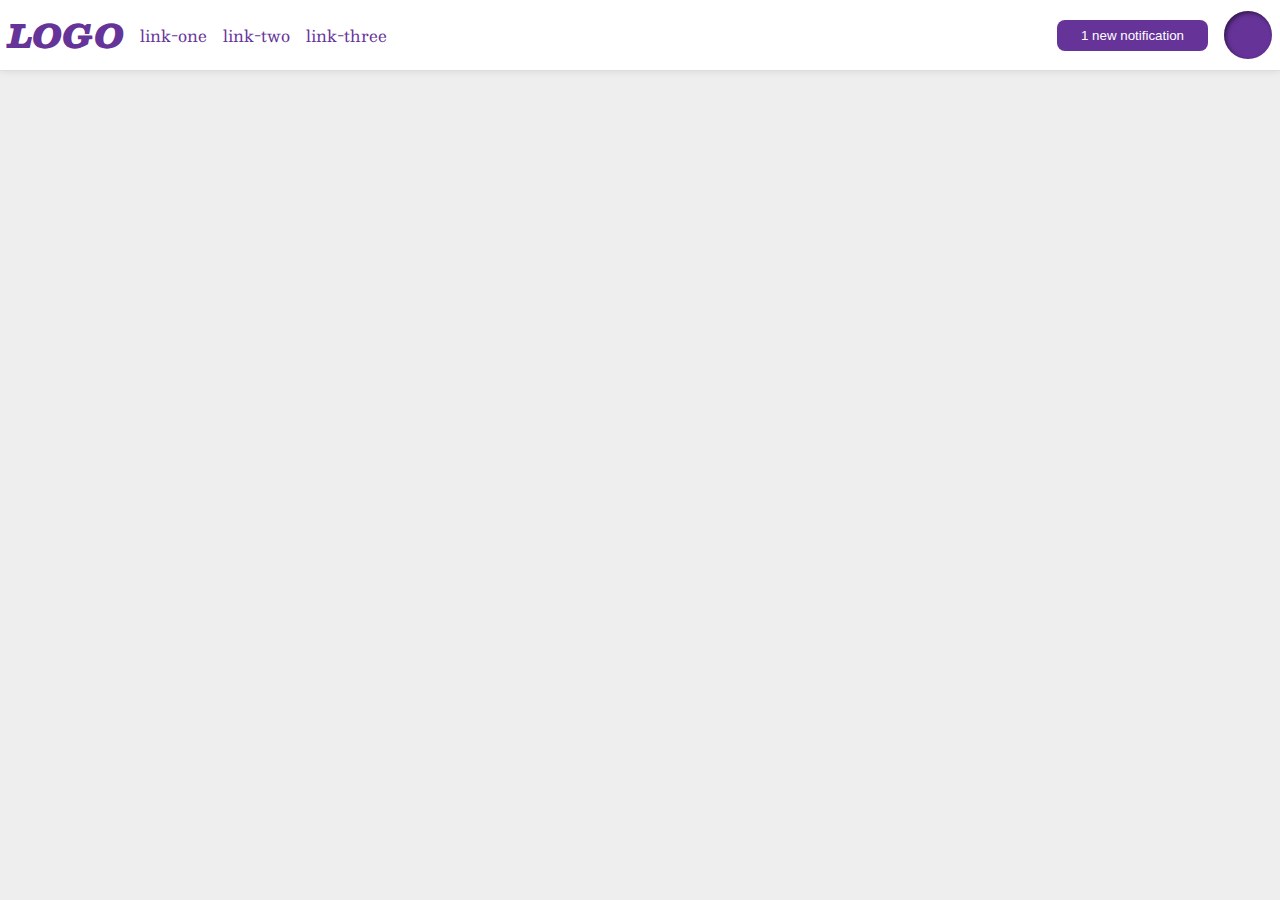
<file: flex/03-flex-header-2/index.html>
<!DOCTYPE html>
<html lang="en">
  <head>
    <meta charset="UTF-8">
    <meta http-equiv="X-UA-Compatible" content="IE=edge">
    <meta name="viewport" content="width=device-width, initial-scale=1.0">
    <title>Flex Header 2</title>
    <link rel="stylesheet" href="style.css">
  </head>
  <body>
    <div class="header">
      <div class="left">
        <div class="logo">
          LOGO
        </div>
        <ul class="links">
          <li><a href="google.com">link-one</a></li>
          <li><a href="google.com">link-two</a></li>
          <li><a href="google.com">link-three</a></li>
        </ul>
      </div>
      <div class="right">
        <button class="notifications">
          1 new notification
        </button>
        <div class="profile-image"></div>
      </div>
    </div>
  </body>
</html>
</file>
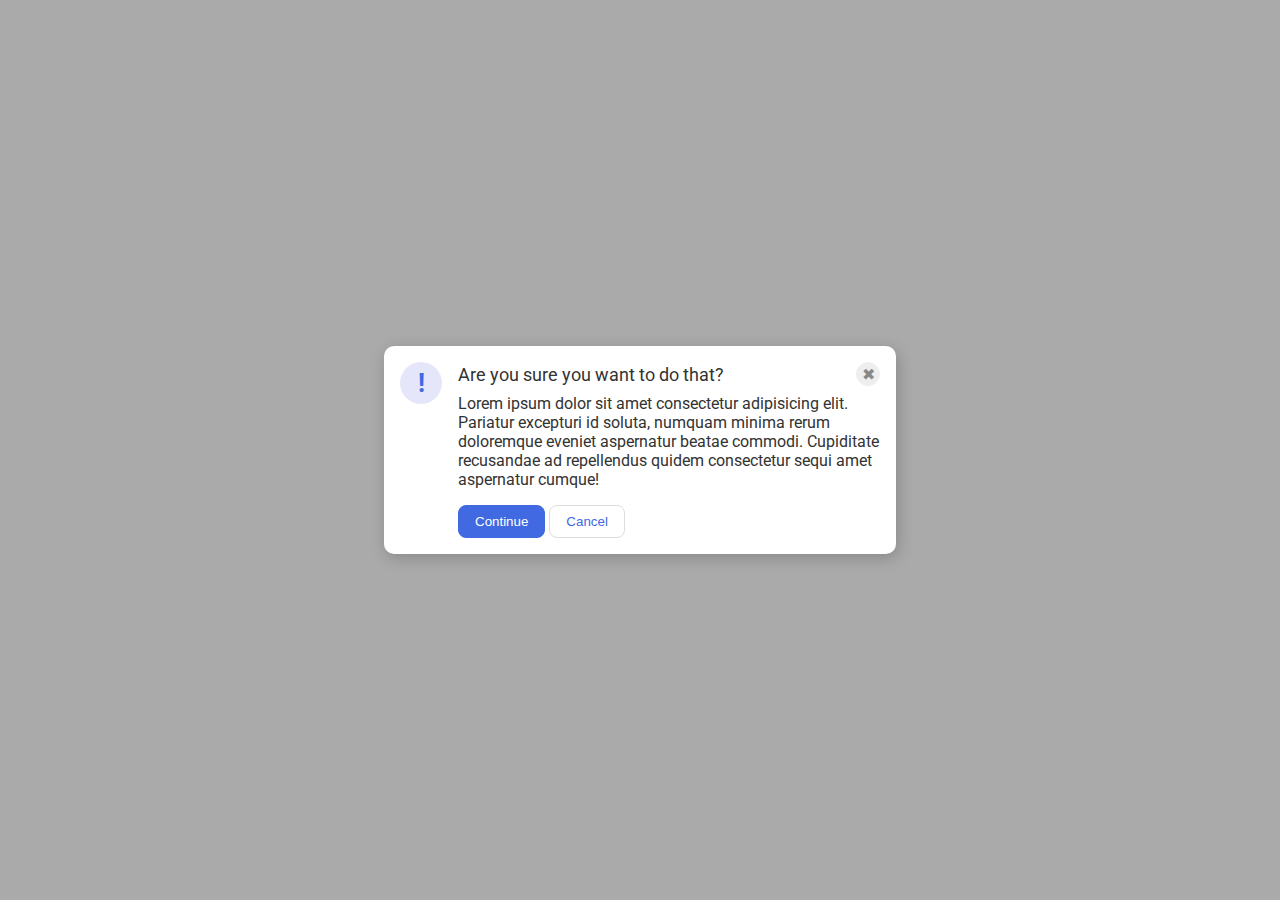
<file: flex/05-flex-modal/index.html>
<!DOCTYPE html>
<html lang="en">
  <head>
    <meta charset="UTF-8">
    <meta http-equiv="X-UA-Compatible" content="IE=edge">
    <meta name="viewport" content="width=device-width, initial-scale=1.0">
    <link rel="stylesheet" href="style.css">
    <title>Modal</title>
  </head>
  <body>
    <div class="modal">
      <div class="icon">!</div>
      <div class="section">
        <div class="header">Are you sure you want to do that?
        <button class="close-button">✖</button>
        </div>
      
        <div class="text">Lorem ipsum dolor sit amet consectetur adipisicing elit. Pariatur excepturi id soluta, numquam minima rerum doloremque eveniet aspernatur beatae commodi. Cupiditate recusandae ad repellendus quidem consectetur sequi amet aspernatur cumque!</div>
        <button class="continue">Continue</button>
          <button class="cancel">Cancel</button>
      </div>
    </div>
  </body>
</html>
</file>
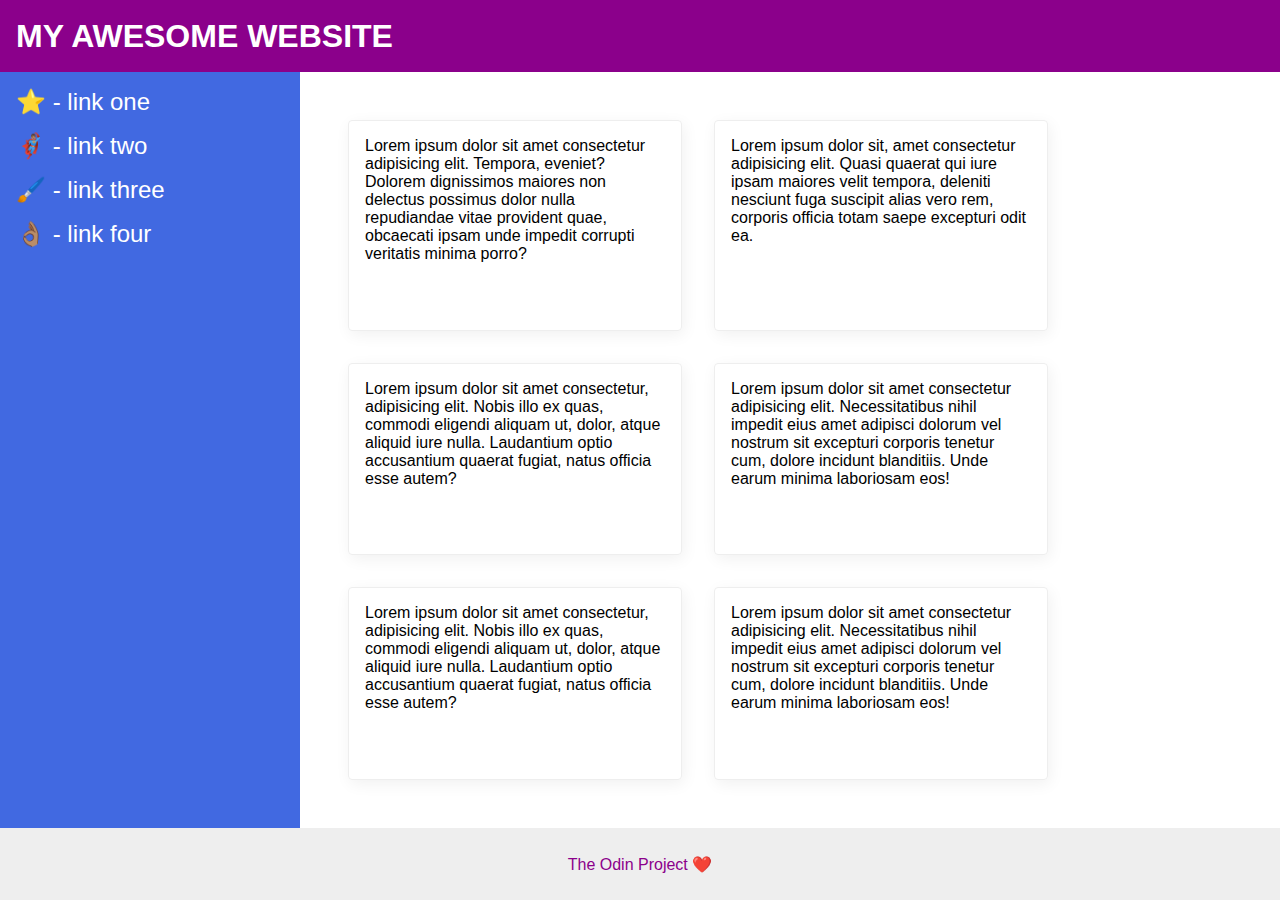
<file: flex/07-flex-layout-2/index.html>
<!DOCTYPE html>
<html lang="en">
  <head>
    <meta charset="UTF-8">
    <meta http-equiv="X-UA-Compatible" content="IE=edge">
    <meta name="viewport" content="width=device-width, initial-scale=1.0">
    <title>The Holy Grail</title>
    <link rel="stylesheet" href="style.css">
  </head>
  <body>
    <div class="header">
      MY AWESOME WEBSITE
    </div>
    <div class="body">
      
      <div class="sidebar">
        <ul>
          <li><a href="#">⭐ - link one</a></li>
          <li><a href="#">🦸🏽‍♂️ - link two</a></li>
          <li><a href="#">🖌️ - link three</a></li>
          <li><a href="#">👌🏽 - link four</a></li>
        </ul>
      </div>

      <div class="container">
        <div class="card">Lorem ipsum dolor sit amet consectetur adipisicing elit. Tempora, eveniet? Dolorem dignissimos maiores non delectus possimus dolor nulla repudiandae vitae provident quae, obcaecati ipsam unde impedit corrupti veritatis minima porro?</div>
        <div class="card">Lorem ipsum dolor sit, amet consectetur adipisicing elit. Quasi quaerat qui iure ipsam maiores velit tempora, deleniti nesciunt fuga suscipit alias vero rem, corporis officia totam saepe excepturi odit ea.</div>
        <div class="card">Lorem ipsum dolor sit amet consectetur, adipisicing elit. Nobis illo ex quas, commodi eligendi aliquam ut, dolor, atque aliquid iure nulla. Laudantium optio accusantium quaerat fugiat, natus officia esse autem?</div>
        <div class="card">Lorem ipsum dolor sit amet consectetur adipisicing elit. Necessitatibus nihil impedit eius amet adipisci dolorum vel nostrum sit excepturi corporis tenetur cum, dolore incidunt blanditiis. Unde earum minima laboriosam eos!</div>
        <div class="card">Lorem ipsum dolor sit amet consectetur, adipisicing elit. Nobis illo ex quas, commodi eligendi aliquam ut, dolor, atque aliquid iure nulla. Laudantium optio accusantium quaerat fugiat, natus officia esse autem?</div>
        <div class="card">Lorem ipsum dolor sit amet consectetur adipisicing elit. Necessitatibus nihil impedit eius amet adipisci dolorum vel nostrum sit excepturi corporis tenetur cum, dolore incidunt blanditiis. Unde earum minima laboriosam eos!</div>
      </div>
    </div>

    <div class="footer">
      The Odin Project ❤️
    </div>
  </body>
</html>
</file>
<file: flex/03-flex-header-2/style.css>
/* this is some magical font-importing.  
you'll learn about it later. */
@import url('https://fonts.googleapis.com/css2?family=Besley:ital,wght@0,400;1,900&display=swap');

body {
  margin: 0;
  background: #eee;
  font-family: Besley, serif;
}

.header {
  background: white;
  border-bottom: 1px solid #ddd;
  box-shadow: 0 0 8px rgba(0,0,0,.1);
}

.profile-image {
  background: rebeccapurple;
  box-shadow: inset 2px 2px 4px rgba(0,0,0,.5);
  border-radius: 50%;
  width: 48px;
  height: 48px;
}

.logo {
  color: rebeccapurple;
  font-size: 32px;
  font-weight: 900;
  font-style: italic;
}

button {
  border: none;
  border-radius: 8px;
  background: rebeccapurple;
  color: white;
  padding: 8px 24px;
}

a {
  /* this removes the line under our links */
  text-decoration: none;
  color: rebeccapurple;
}

ul {
  list-style-type: none;
}

.header {
  display: flex;
  justify-content:space-between;
  padding: 8px;
}

ul {
  display: flex;
  margin: 0;
  padding: 0;
  gap: 16px;
}

.left, .right {
  display: flex;
  align-items: center;
  gap: 16px;
}
</file>
<file: flex/05-flex-modal/style.css>
@import url('https://fonts.googleapis.com/css2?family=Roboto:wght@400;700&display=swap');

html, body {
  height: 100%;
}

body {
  font-family: Roboto, sans-serif;
  margin: 0;
  background: #aaa;
  color: #333;
  /* I'll give you this one for free lol */
  display: flex;
  align-items: center;
  justify-content: center;
}

.modal {
  background: white;
  width: 480px;
  border-radius: 10px;
  box-shadow: 2px 4px 16px rgba(0,0,0,.2);
}

.icon {
  color: royalblue;
  font-size: 26px;
  font-weight: 700;
  background: lavender;
  width: 42px;
  height: 42px;
  border-radius: 50%;
  display: flex;
  align-items: center;
  justify-content: center;
}

.close-button {
  background: #eee;
  border-radius: 50%;
  color: #888;
  font-weight: 400;
  font-size: 16px;
  height: 24px;
  width: 24px;
  display: flex;
  align-items: center;
  justify-content: center;
  border: 1px solid #eee;
  padding: 0;
}

button {
  cursor: pointer;
  padding: 8px 16px;
  border-radius: 8px;
}

button.continue {
  background: royalblue;
  border: 1px solid royalblue;
  color: white;
}

button.cancel {
  background: white;
  border: 1px solid #ddd;
  color: royalblue;
}

.modal {
  display: flex;
  gap: 16px;
  padding:16px;
}

.icon {
  flex-shrink: 0;
}

.header {
  display: flex;
  justify-content: space-between;
  align-items: center;
  font-size: 18px;
  margin-bottom: 8px;
}

.text {
  margin-bottom: 16px;
}
</file>
<file: flex/07-flex-layout-2/style.css>
body {
  font-family: -apple-system, BlinkMacSystemFont, 'Segoe UI', Roboto, Oxygen, Ubuntu, Cantarell, 'Open Sans', 'Helvetica Neue', sans-serif;
  margin: 0;
  min-height: 100vh;
}

.header {
  height: 72px;
  background: darkmagenta;
  color: white;
}

.footer {
  height: 72px;
  background: #eee;
  color: darkmagenta;
}

.sidebar {
  width: 300px;
  background: royalblue;
  box-sizing: border-box;
}

.card {
  border: 1px solid #eee;
  box-shadow: 2px 4px 16px rgba(0,0,0,.06);
  border-radius: 4px;
}


body {
  display: flex;
  flex-direction: column;
}

.header {
  display: flex;
  align-items: center;
  padding: 0 16px;
  font-size: 32px;
  font-weight: 900;
}

.body {
  flex: 1;
  display: flex;
}

.sidebar {
  flex-shrink: 0;
  padding: 16px;
}

ul {
  list-style-type: none;
  margin: 0;
  padding: 0;
}

li {
  margin-bottom: 16px;
}

a {
  color: white;
  text-decoration: none;
  font-size: 24px;
}

.container {
  padding: 32px;
  display: flex;
  flex-wrap: wrap;
}

.card {
  padding: 16px;
  margin: 16px;
  width: 300px;
}

.footer {
  display: flex;
  align-items: center;
  justify-content: center;
}
</file>
